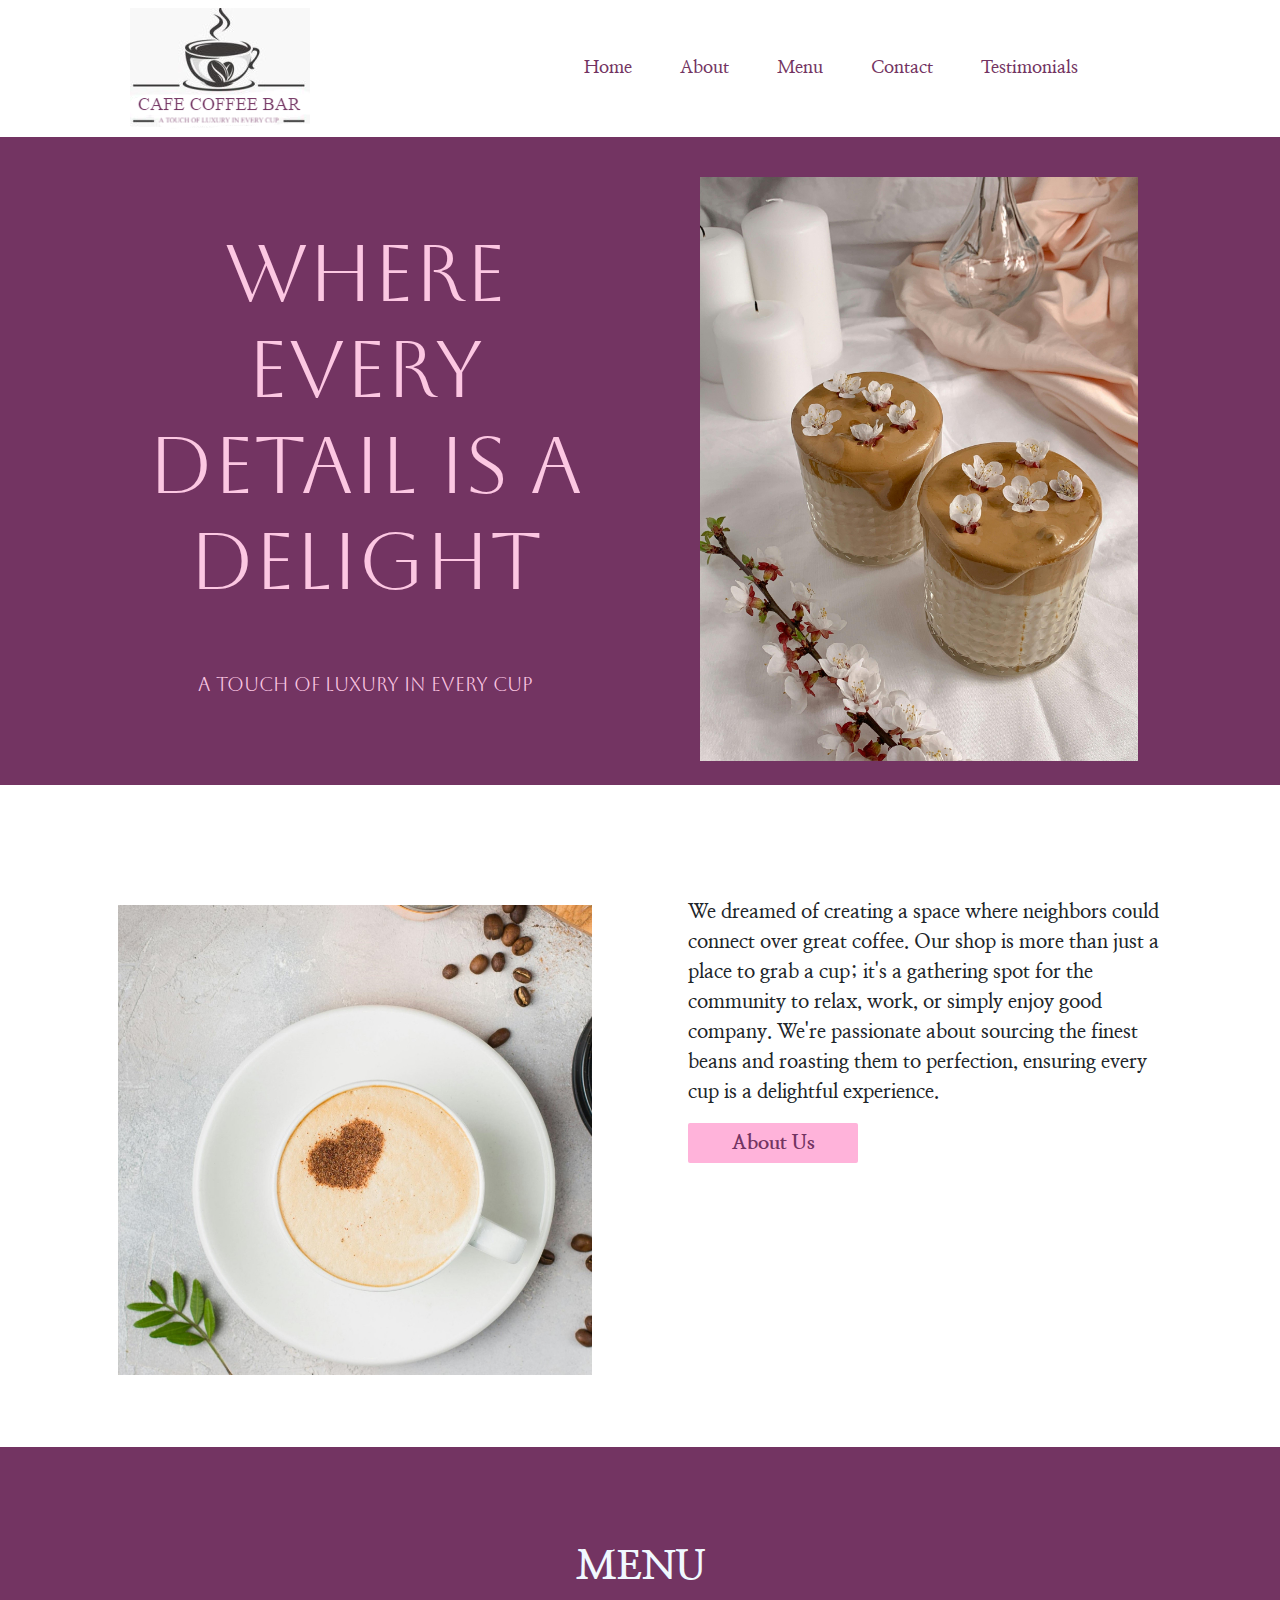
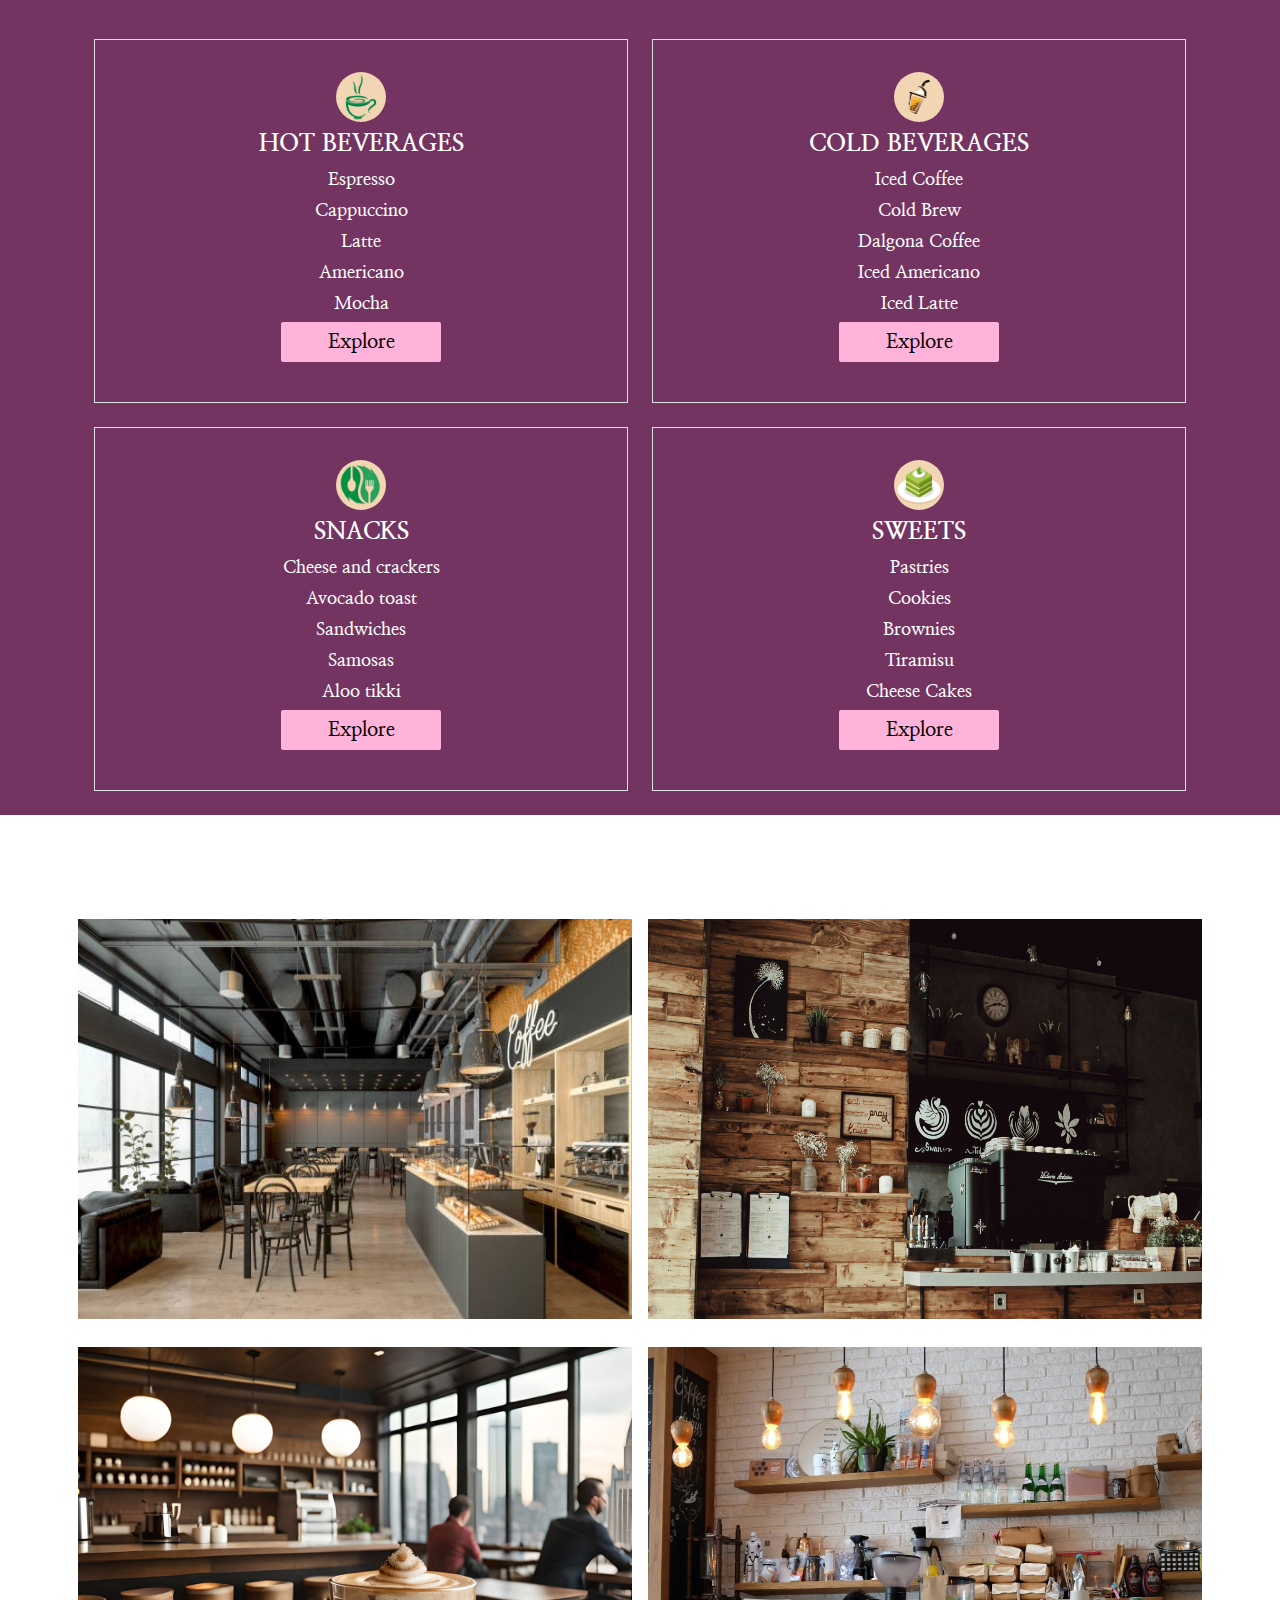
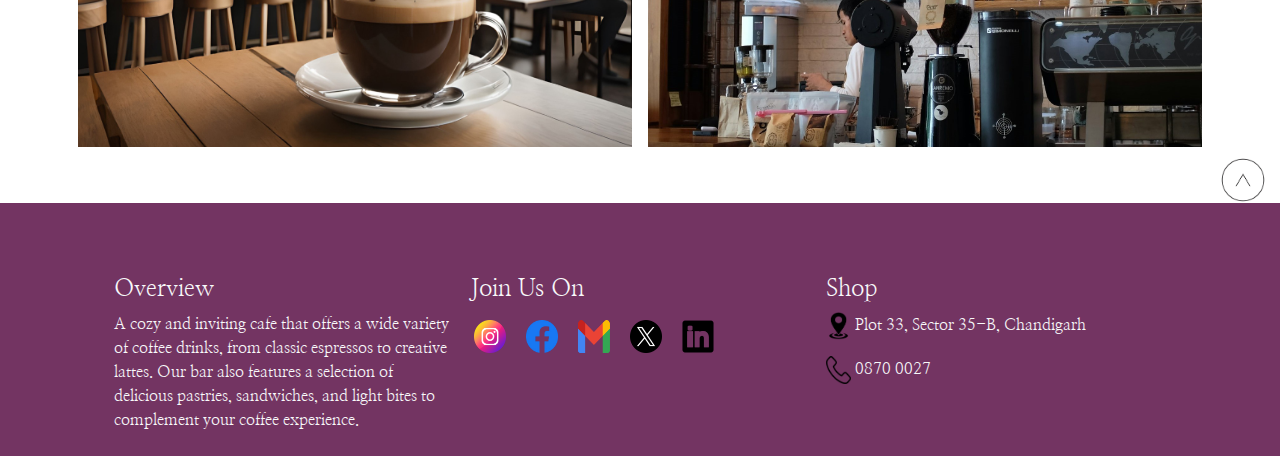
<file: index.html>
<!DOCTYPE html>
<html lang="en">

<head>
    <meta charset="utf-8">
    <meta name="viewport" content="width=device-width, initial-scale=1">
    <link href="https://cdn.jsdelivr.net/npm/bootstrap@5.3.3/dist/css/bootstrap.min.css" rel="stylesheet"
        integrity="sha384-QWTKZyjpPEjISv5WaRU9OFeRpok6YctnYmDr5pNlyT2bRjXh0JMhjY6hW+ALEwIH" crossorigin="anonymous">
    <script src="https://cdn.jsdelivr.net/npm/bootstrap@5.3.3/dist/js/bootstrap.bundle.min.js"
        integrity="sha384-YvpcrYf0tY3lHB60NNkmXc5s9fDVZLESaAA55NDzOxhy9GkcIdslK1eN7N6jIeHz"
        crossorigin="anonymous"></script>
    <script src="script.js"></script>

    <title> Cafe Coffee Bar </title>
    <link rel="stylesheet" href="style.css">
    <!--fonts-->
    <!--MAIN H1 font-->

    <link rel="preconnect" href="https://fonts.googleapis.com">
    <link rel="preconnect" href="https://fonts.gstatic.com" crossorigin>
    <link href="https://fonts.googleapis.com/css2?family=Nanum+Myeongjo:wght@400;700;800&display=swap" rel="stylesheet">

    <link rel="preconnect" href="https://fonts.googleapis.com">
    <link rel="preconnect" href="https://fonts.gstatic.com" crossorigin>
    <link href="https://fonts.googleapis.com/css2?family=Aboreto&display=swap" rel="stylesheet">

</head>

<body>
    <!--NAVIGATION BAR-->


    <div class="container px-5">
        <nav class="navbar navbar-expand-lg navbar-light bg-white text-center">
            <div class="container">
                <img src="images/logo.png" id="img-logo">

                <!-- Toggler button for small screens -->
                <button class="navbar-toggler" type="button" data-bs-toggle="collapse" data-bs-target="#navbarlist"
                    aria-controls="navbarlist" aria-expanded="false" aria-label="Toggle navigation">
                    <span class="navbar-toggler-icon"></span>
                </button>

                <!-- Collapsible content -->
                <div class="collapse navbar-collapse px-5" id="navbarlist">
                    <ul class="navbar-nav ms-auto mb-2 mb-lg-0">
                        <li class="nav-item">
                            <a class="nav-link active text-success" aria-current="page" href="index.html">
                                <button class="list-btn px-3 py-2"> Home</button>
                            </a>
                        </li>
                        <li class="nav-item">
                            <a class="nav-link text-success" href="about.html">
                                <button class="list-btn px-3 py-2"> About </button>
                            </a>
                        </li>
                        <li class="nav-item">
                            <a class="nav-link text-success" href="menu.html">
                                <button class="list-btn px-3 py-2"> Menu</button>
                            </a>
                        </li>
                        <li class="nav-item">
                            <a class="nav-link text-success" href="contact.html">
                                <button class="list-btn px-3 py-2"> Contact</button>
                            </a>
                        </li>
                        <li class="nav-item">
                            <a class="nav-link text-success" href="testimonials.html">
                                <button class="list-btn px-3 py-2"> Testimonials </button>
                            </a>
                        </li>
                    </ul>
                </div>
            </div>
        </nav>
    </div>


    <!--MAIN PAGE1-->
    <div class="container-fluid px-0" style="background-color:rgb(115, 52, 98)">
        <div class="container mt-0 mb-5 py-3">
            <div class="container my-2 pt-3" id="main-intro-written">
                <div class="row text-center">
                    <div class="col-sm-6 px-3 ps-2  ">
                        <div class="container-fluid px-2 m-2">
                            <h2 id="main-h1" class="my-5 mx-4" style="font-size: 80px;">Where every detail is a delight</h2>
                            <h6 id="main-h6" class="py-3">A touch of luxury in every cup</h6>
                        </div>
                    </div>
                    <div class="col-sm-6 ">
                        <div class="container px-5">
                            <img id="img-main" class="img-fluid" src="images/main-home.jpg">
                        </div>
                    </div>
                </div>

            </div>
        </div>
    </div>


    <!--PAGE2-->
    <div class="container-fluid my-5">
        <div class="container pt-5">
            <div class="row">
                <div class="col-sm-6 px-5 py-4">
                    <img class="img-fluid" id="" src="images/hrt.jpg">
                </div>
                <div class="col-sm-6 px-5 py-3">
                    <p id="pg2-para"> We dreamed of creating a space where neighbors could connect
                        over great coffee.
                        Our
                        shop is more than just a place to grab a cup; it's a gathering spot for the
                        community to
                        relax, work, or simply enjoy good company. We're passionate about sourcing
                        the finest beans
                        and roasting them to perfection, ensuring every cup is a delightful
                        experience.</p>
                    <a href="about.html">
                        <button id="about-btn"> About Us </button>
                    </a>
                </div>
            </div>
        </div>
    </div>


    <!--PAGE3-->
    <div class="container-fluid pt-5 mt-5" style="background-color: rgb(115, 52, 98);">
        <div class="container">
            <div class="container text-center pt-5">
                <h1 style="color: aliceblue; font-weight: 900;"> MENU </h1>
                <div class="row text-center mt-5">
                    <div class="col-sm-6" id="">
                        <div class="border px-3 py-4" id="box-cols">
                            <img class="img-mini m-2" src="images/hot-logo.png">
                            <h4 class="pg3-h4" style="color: white;">HOT BEVERAGES</h4>
                            <ul class="menu-list p-0">
                                <li class="list my-1">
                                    Espresso
                                </li>
                                <li class="list my-1">
                                    Cappuccino
                                </li>
                                <li class="list my-1">
                                    Latte
                                </li>
                                <li class="list my-1">
                                    Americano
                                </li>
                                <li class="list my-1">
                                    Mocha
                                </li>
                                <li class="list my-1"><a class="list-link" href="menu.html">
                                        <button id="explore-btn">Explore</button>
                                    </a></li>
                            </ul>
                        </div>
                    </div>
                    <div class="col-sm-6">
                        <div class="border px-3 py-4" id="box-cols">
                            <img class="img-mini m-2" src="images/cold-logo.png">
                            <h4 class="pg3-h4" style="color: white;">COLD BEVERAGES</h4>
                            <ul class="menu-list p-0">
                                <li class="list my-1">
                                    Iced Coffee
                                </li>
                                <li class="list my-1">
                                    Cold Brew
                                </li>
                                <li class="list my-1">
                                    Dalgona Coffee
                                </li>
                                <li class="list my-1">
                                    Iced Americano
                                </li>
                                <li class="list my-1">
                                    Iced Latte
                                </li>
                                <li class="list my-1"><a class="list-link" href="menu.html">
                                        <button id="explore-btn">Explore</button>
                                    </a></li>
                            </ul>
                        </div>
                    </div>
                </div>
                <div class="row text-center mt-4 pb-4">
                    <div class="col-sm-6">
                        <div class="border px-3 py-4" id="box-cols">
                            <img class="img-mini m-2" src="images/snacks-logo.png">
                            <h4 class="pg3-h4" style="color: white;">SNACKS</h4>
                            <ul class="menu-list p-0">
                                <li class="list my-1">
                                    Cheese and crackers
                                </li>
                                <li class="list my-1">
                                    Avocado toast
                                </li>
                                <li class="list my-1">
                                    Sandwiches
                                </li>
                                <li class="list my-1">
                                    Samosas
                                </li>
                                <li class="list my-1">
                                    Aloo tikki
                                </li>
                                <li class="list my-1"><a class="list-link" href=" ">
                                        <button id="explore-btn">Explore</button>
                                    </a></li>
                            </ul>
                        </div>
                    </div>
                    <div class="col-sm-6">
                        <div class="border px-3 py-4" id="box-cols">
                            <img class="img-mini m-2" src="images/sweet-logo.jpg">
                            <h4 class="pg3-h4" style="color: white;">SWEETS</h4>
                            <ul class="menu-list p-0">
                                <li class="list my-1">
                                    Pastries
                                </li>
                                <li class="list my-1">
                                    Cookies
                                </li>
                                <li class="list my-1">
                                    Brownies
                                </li>
                                <li class="list my-1">
                                    Tiramisu
                                </li>
                                <li class="list my-1">
                                    Cheese Cakes
                                </li>
                                <li class="list my-1"><a class="list-link" href="menu.html ">
                                        <button id="explore-btn">Explore</button>
                                    </a></li>
                            </ul>
                        </div>
                    </div>
                </div>

            </div>
        </div>
    </div>

    <!--PAGE4-->

    <div class="container-fluid mt-5 mb-2">
        <div class="container pt-5">
            <div class="row">
                <div class="col-sm-6 p-2">
                    <img class="img-fluid" id="img-page4-grid" src="images/shop/img1.jpg">
                </div>
                <div class="col-sm-6 p-2">
                    <img class="img-fluid" id="img-page4-grid" src="images/shop/img2.jpg">
                </div>
            </div>
        </div>
    </div>
    <div class="container-fluid mb-5">
        <div class="container pt-1">
            <div class="row">
                <div class="col-sm-6 p-2">
                    <img class="img-fluid" id="img-page4-grid" src="images/shop/img3.jpg">
                </div>
                <div class="col-sm-6 p-2">
                    <img class="img-fluid" id="img-page4-grid" src="images/shop/img4.jpg">
                </div>
            </div>
        </div>
        <img onclick="backtoTop()" class="backToTop" src="images/backtop.png">

    </div>


    <!--END-PAGE-->

    <div class="container-fluid" style="background-color: rgb(115, 52, 98) ;">
        <div class="container pt-5 pb-0 px-5">
            <div class="row text-light">
                <div class="col-sm-4 pt-4 pb-2 px-2 ">
                    <h4 class="heading-end"> Overview</h4>
                    <p class="page-end-para">A cozy and inviting cafe that offers a wide variety of coffee
                        drinks, from
                        classic espressos to creative lattes. Our bar also features a selection of delicious
                        pastries,
                        sandwiches, and light bites to complement your coffee experience.</p>
                </div>
                <div class="col-sm-4 pt-4 pb-2 px-2 ">
                    <h4 class="heading-end">Join Us On</h4>
                    <div class="row my-3 ">
                        <div class="col-sm-2 p-0 mx-1 ms-3" id="social-logos">
                            <a href="https://www.instagram.com/accounts/login/?hl=en"> <img id="social-logos" src="images/page-end-logos/instagram.png">
                            </a>
                        </div>
                        <div class="col-sm-2 p-0 mx-1 ms-3" id="social-logos">
                            <a href="https://www.facebook.com/"> <img id="social-logos" src="images/page-end-logos/facebook.png">
                            </a>
                        </div>
                        <div class="col-sm-2 p-0 mx-1 ms-3" id="social-logos">
                            <a href="https://mail.google.com/mail/"> <img id="social-logos" src="images/page-end-logos/gmail.png">
                            </a>
                        </div>
                        <div class="col-sm-2 p-0 mx-1 ms-3" id="social-logos">
                            <a href="https://twitter.com/i/flow/login"> <img id="social-logos" src="images/page-end-logos/twitter.png">
                            </a>
                        </div>
                        <div class="col-sm-2 p-0 mx-1 ms-3" id="social-logos">
                            <a href="https://in.linkedin.com/"> <img id="social-logos" src="images/page-end-logos/ldin.png">
                            </a>
                        </div>
                    </div>
                </div>
                <div class="col-sm-4 pt-4 pb-2 px-2">
                    <h4 class="heading-end">Shop</h4>
                    <p class="page-end-para"> <img class="social-logos-mini" src="images/page-end-logos/location.png">
                        Plot 33,
                        Sector 35-B,
                        Chandigarh</p>
                    <p class="page-end-para"> <img class="social-logos-mini" src="images/page-end-logos/telephone.png">
                        0870 0027</p>
                </div>

            </div>
        </div>
    </div>

   
        
   
</body>

</html>
</file>
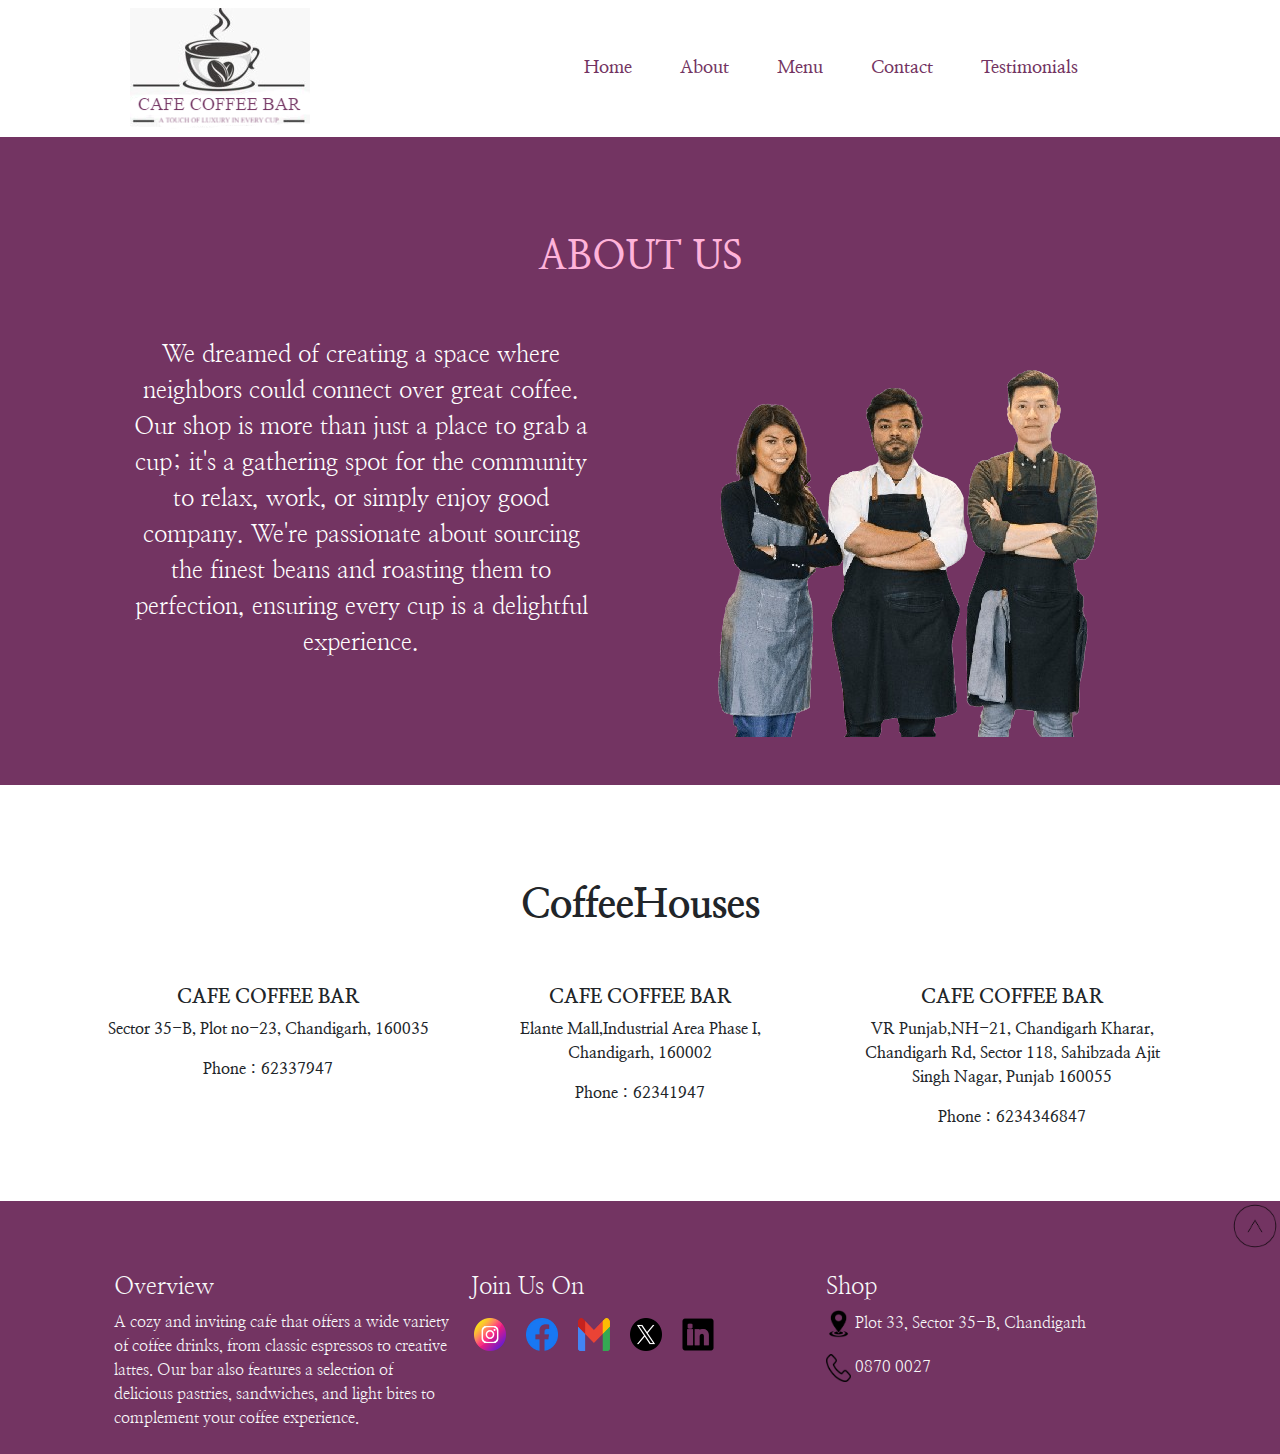
<file: about.html>
<!DOCTYPE html>
<html lang="en">

<head>
    <meta charset="utf-8">
    <meta name="viewport" content="width=device-width, initial-scale=1">
    <link href="https://cdn.jsdelivr.net/npm/bootstrap@5.3.3/dist/css/bootstrap.min.css" rel="stylesheet"
        integrity="sha384-QWTKZyjpPEjISv5WaRU9OFeRpok6YctnYmDr5pNlyT2bRjXh0JMhjY6hW+ALEwIH" crossorigin="anonymous">
    <script src="https://cdn.jsdelivr.net/npm/bootstrap@5.3.3/dist/js/bootstrap.bundle.min.js"
        integrity="sha384-YvpcrYf0tY3lHB60NNkmXc5s9fDVZLESaAA55NDzOxhy9GkcIdslK1eN7N6jIeHz"
        crossorigin="anonymous"></script>
    <script src="script.js"></script>

    <title> About </title>
    <link rel="stylesheet" href="style.css">

    <!--FONTS-->

    <link rel="preconnect" href="https://fonts.googleapis.com">
    <link rel="preconnect" href="https://fonts.gstatic.com" crossorigin>
    <link href="https://fonts.googleapis.com/css2?family=Nanum+Myeongjo:wght@400;700;800&display=swap" rel="stylesheet">

    <link rel="preconnect" href="https://fonts.googleapis.com">
    <link rel="preconnect" href="https://fonts.gstatic.com" crossorigin>
    <link href="https://fonts.googleapis.com/css2?family=Aboreto&display=swap" rel="stylesheet">
</head>

<body>

    <!--NAVIGATION BAR-->

    <div class="container px-5">
        <nav class="navbar navbar-expand-lg navbar-light bg-white text-center">
            <div class="container">
                <img src="images/logo.png" id="img-logo">

                <!-- Toggler button for small screens -->
                <button class="navbar-toggler" type="button" data-bs-toggle="collapse" data-bs-target="#navbarlist"
                    aria-controls="navbarlist" aria-expanded="false" aria-label="Toggle navigation">
                    <span class="navbar-toggler-icon"></span>
                </button>

                <!-- Collapsible content -->
                <div class="collapse navbar-collapse px-5" id="navbarlist">
                    <ul class="navbar-nav ms-auto mb-2 mb-lg-0">
                        <li class="nav-item">
                            <a class="nav-link active text-success" aria-current="page" href="index.html">
                                <button class="list-btn px-3 py-2"> Home</button>
                            </a>
                        </li>
                        <li class="nav-item">
                            <a class="nav-link text-success" href="about.html">
                                <button class="list-btn px-3 py-2"> About </button>
                            </a>
                        </li>
                        <li class="nav-item">
                            <a class="nav-link text-success" href="menu.html">
                                <button class="list-btn px-3 py-2"> Menu</button>
                            </a>
                        </li>
                        <li class="nav-item">
                            <a class="nav-link text-success" href="contact.html">
                                <button class="list-btn px-3 py-2"> Contact</button>
                            </a>
                        </li>
                        <li class="nav-item">
                            <a class="nav-link text-success" href="testimonials.html">
                                <button class="list-btn px-3 py-2"> Testimonials </button>
                            </a>
                        </li>
                    </ul>
                </div>
            </div>
        </nav>
    </div>

    <!--PAGE1-->
    <div class="container-fluid p-0" style="background-color:  rgb(115, 52, 98);">
        <div class="container py-5">
            <div class="container pt-5">
                <h1 id="h1-about-us" class="text-center mb-5">ABOUT US</h1>
                <div class="row text-center">
                    <div class="col-sm-6 px-4 py-2">
                        <div class="container px-4">
                            <p id="about-pg-para" class="text-center pb-2"> We dreamed of creating a space where
                                neighbors could connect
                                over great coffee.
                                Our
                                shop is more than just a place to grab a cup; it's a gathering spot for the
                                community to
                                relax, work, or simply enjoy good company. We're passionate about sourcing
                                the finest beans
                                and roasting them to perfection, ensuring every cup is a delightful
                                experience.</p>
                        </div>
                    </div>
                    <div class="col-sm-6 ">
                        <div class="container px-4">
                            <img id="img-main-aboutpg" src="images/about-pg/Staff.png">
                        </div>
                    </div>
                </div>
            </div>
        </div>
    </div>


    <!--PAGE 2-->
    <div class="container-fluid p-0">
        <div class="container py-5">
            <div class="container pt-5">
                <h1 id="h1-pg2-about" class="text-center mb-5" style="font-weight: 1000;">CoffeeHouses</h1>
                <div class="row text-center">

                    <div class="col-sm-4 px-4 py-2">
                        <h5 class="shopname-about"> CAFE COFFEE BAR</h5>
                        <p class="address-about">Sector 35-B, Plot no-23, Chandigarh, 160035
                        </p>
                        <p class="address-about">Phone : 62337947 </p>
                    </div>
                    <div class="col-sm-4 px-4 py-2">
                        <h5 class="shopname-about"> CAFE COFFEE BAR</h5>
                        <p class="address-about"> Elante Mall,Industrial Area Phase I, Chandigarh, 160002
                        </p>
                        <p class="address-about">Phone : 62341947 </p>
                    </div>
                    <div class="col-sm-4 px-4 py-2">
                        <h5 class="shopname-about"> CAFE COFFEE BAR</h5>
                        <p class="address-about"> VR Punjab,NH-21, Chandigarh Kharar, Chandigarh Rd, Sector 118,
                            Sahibzada Ajit Singh Nagar, Punjab 160055 </p>
                        <p class="address-about">Phone : 6234346847 </p>
                    </div>
                </div>
            </div>
        </div>
        <img onclick="backtoTop()" class="backToTop" src="images/backtop.png">

    </div>


    <!--END-PAGE-->

    <div class="container-fluid" style="background-color: rgb(115, 52, 98) ;">
        <div class="container pt-5 pb-0 px-5">
            <div class="row text-light">
                <div class="col-sm-4 pt-4 pb-2 px-2 ">
                    <h4 class="heading-end"> Overview</h4>
                    <p class="page-end-para">A cozy and inviting cafe that offers a wide variety of coffee
                        drinks, from
                        classic espressos to creative lattes. Our bar also features a selection of delicious
                        pastries,
                        sandwiches, and light bites to complement your coffee experience.</p>
                </div>
                <div class="col-sm-4 pt-4 pb-2 px-2 ">
                    <h4 class="heading-end">Join Us On</h4>
                    <div class="row my-3 ">
                        <div class="col-sm-2 p-0 mx-1 ms-3" id="social-logos">
                            <a href="https://www.instagram.com/accounts/login/?hl=en"> <img id="social-logos" src="images/page-end-logos/instagram.png">
                            </a>
                        </div>
                        <div class="col-sm-2 p-0 mx-1 ms-3" id="social-logos">
                            <a href="https://www.facebook.com/"> <img id="social-logos" src="images/page-end-logos/facebook.png">
                            </a>
                        </div>
                        <div class="col-sm-2 p-0 mx-1 ms-3" id="social-logos">
                            <a href="https://mail.google.com/mail/"> <img id="social-logos" src="images/page-end-logos/gmail.png">
                            </a>
                        </div>
                        <div class="col-sm-2 p-0 mx-1 ms-3" id="social-logos">
                            <a href="https://twitter.com/i/flow/login"> <img id="social-logos" src="images/page-end-logos/twitter.png">
                            </a>
                        </div>
                        <div class="col-sm-2 p-0 mx-1 ms-3" id="social-logos">
                            <a href="https://in.linkedin.com/"> <img id="social-logos" src="images/page-end-logos/ldin.png">
                            </a>
                        </div>
                    </div>
                </div>
                <div class="col-sm-4 pt-4 pb-2 px-2">
                    <h4 class="heading-end">Shop</h4>
                    <p class="page-end-para"> <img class="social-logos-mini" src="images/page-end-logos/location.png">
                        Plot 33,
                        Sector 35-B,
                        Chandigarh</p>
                    <p class="page-end-para"> <img class="social-logos-mini" src="images/page-end-logos/telephone.png">
                        0870 0027</p>
                </div>

            </div>
        </div>
    </div>
</body>


</html>
</file>
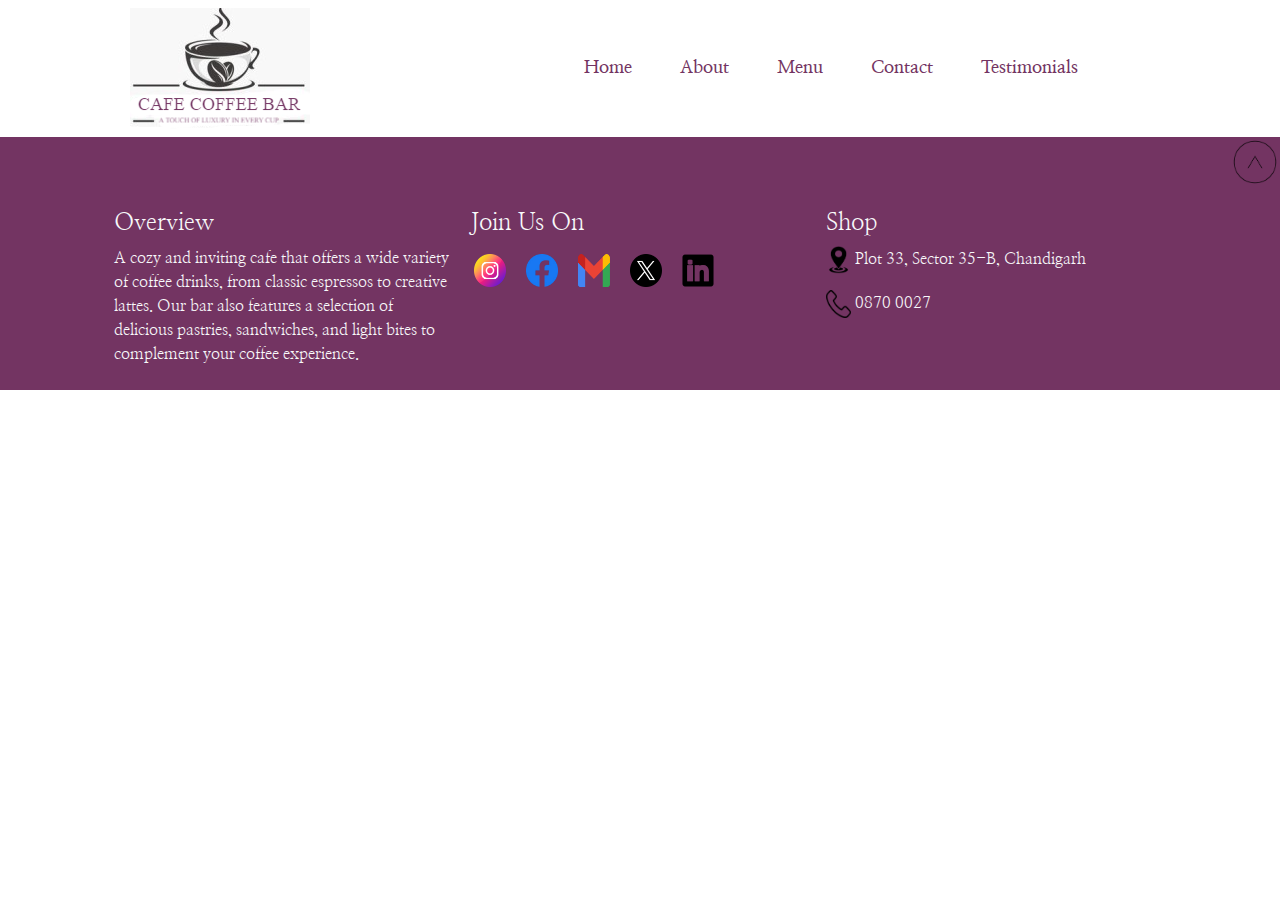
<file: coldmenu.html>
<!DOCTYPE html>
<html lang="en">

<head>
    <meta charset="utf-8">
    <meta name="viewport" content="width=device-width, initial-scale=1">
    <link href="https://cdn.jsdelivr.net/npm/bootstrap@5.3.3/dist/css/bootstrap.min.css" rel="stylesheet"
        integrity="sha384-QWTKZyjpPEjISv5WaRU9OFeRpok6YctnYmDr5pNlyT2bRjXh0JMhjY6hW+ALEwIH" crossorigin="anonymous">
    <script src="https://cdn.jsdelivr.net/npm/bootstrap@5.3.3/dist/js/bootstrap.bundle.min.js"
        integrity="sha384-YvpcrYf0tY3lHB60NNkmXc5s9fDVZLESaAA55NDzOxhy9GkcIdslK1eN7N6jIeHz"
        crossorigin="anonymous"></script>
    <script src="script.js"></script>

    <title> Menu </title>
    <link rel="stylesheet" href="style.css">

    <!--FONTS-->
    <link rel="preconnect" href="https://fonts.googleapis.com">
    <link rel="preconnect" href="https://fonts.gstatic.com" crossorigin>
    <link href="https://fonts.googleapis.com/css2?family=Grey+Qo&display=swap" rel="stylesheet">

    <link rel="preconnect" href="https://fonts.googleapis.com">
    <link rel="preconnect" href="https://fonts.gstatic.com" crossorigin>
    <link href="https://fonts.googleapis.com/css2?family=Nanum+Myeongjo:wght@400;700;800&display=swap" rel="stylesheet">

</head>

<body>

    <!--NAVIGATION BAR-->

    <div class="container px-5">
        <nav class="navbar navbar-expand-lg navbar-light bg-white text-center">
            <div class="container">
                <img src="images/logo.png" id="img-logo">

                <!-- Toggler button for small screens -->
                <button class="navbar-toggler" type="button" data-bs-toggle="collapse" data-bs-target="#navbarlist"
                    aria-controls="navbarlist" aria-expanded="false" aria-label="Toggle navigation">
                    <span class="navbar-toggler-icon"></span>
                </button>

                <!-- Collapsible content -->
                <div class="collapse navbar-collapse px-5" id="navbarlist">
                    <ul class="navbar-nav ms-auto mb-2 mb-lg-0">
                        <li class="nav-item">
                            <a class="nav-link active text-success" aria-current="page" href="index.html">
                                <button class="list-btn px-3 py-2"> Home</button>
                            </a>
                        </li>
                        <li class="nav-item">
                            <a class="nav-link text-success" href="about.html">
                                <button class="list-btn px-3 py-2"> About </button>
                            </a>
                        </li>
                        <li class="nav-item">
                            <a class="nav-link text-success" href="menu.html">
                                <button class="list-btn px-3 py-2"> Menu</button>
                            </a>
                        </li>
                        <li class="nav-item">
                            <a class="nav-link text-success" href="contact.html">
                                <button class="list-btn px-3 py-2"> Contact</button>
                            </a>
                        </li>
                        <li class="nav-item">
                            <a class="nav-link text-success" href="testimonials.html">
                                <button class="list-btn px-3 py-2"> Testimonials </button>
                            </a>
                        </li>
                    </ul>
                </div>
            </div>
        </nav>
    </div>
    <img onclick="backtoTop()" class="backToTop" src="images/backtop.png">

            
    <!--END-PAGE-->

    <div class="container-fluid" style="background-color: rgb(115, 52, 98) ;">
        <div class="container pt-5 pb-0 px-5">
            <div class="row text-light">
                <div class="col-sm-4 pt-4 pb-2 px-2 ">
                    <h4 class="heading-end"> Overview</h4>
                    <p class="page-end-para">A cozy and inviting cafe that offers a wide variety of coffee
                        drinks, from
                        classic espressos to creative lattes. Our bar also features a selection of delicious
                        pastries,
                        sandwiches, and light bites to complement your coffee experience.</p>
                </div>
                <div class="col-sm-4 pt-4 pb-2 px-2 ">
                    <h4 class="heading-end">Join Us On</h4>
                    <div class="row my-3 ">
                        <div class="col-sm-2 p-0 mx-1 ms-3" id="social-logos">
                            <a href="https://www.instagram.com/accounts/login/?hl=en"> <img id="social-logos"
                                    src="images/page-end-logos/instagram.png">
                            </a>
                        </div>
                        <div class="col-sm-2 p-0 mx-1 ms-3" id="social-logos">
                            <a href="https://www.facebook.com/"> <img id="social-logos"
                                    src="images/page-end-logos/facebook.png">
                            </a>
                        </div>
                        <div class="col-sm-2 p-0 mx-1 ms-3" id="social-logos">
                            <a href="https://mail.google.com/mail/"> <img id="social-logos"
                                    src="images/page-end-logos/gmail.png">
                            </a>
                        </div>
                        <div class="col-sm-2 p-0 mx-1 ms-3" id="social-logos">
                            <a href="https://twitter.com/i/flow/login"> <img id="social-logos"
                                    src="images/page-end-logos/twitter.png">
                            </a>
                        </div>
                        <div class="col-sm-2 p-0 mx-1 ms-3" id="social-logos">
                            <a href="https://in.linkedin.com/"> <img id="social-logos"
                                    src="images/page-end-logos/ldin.png">
                            </a>
                        </div>
                    </div>
                </div>
                <div class="col-sm-4 pt-4 pb-2 px-2">
                    <h4 class="heading-end">Shop</h4>
                    <p class="page-end-para"> <img class="social-logos-mini" src="images/page-end-logos/location.png">
                        Plot 33,
                        Sector 35-B,
                        Chandigarh</p>
                    <p class="page-end-para"> <img class="social-logos-mini" src="images/page-end-logos/telephone.png">
                        0870 0027</p>
                </div>
            </div>
        </div>
    </div>
</file>
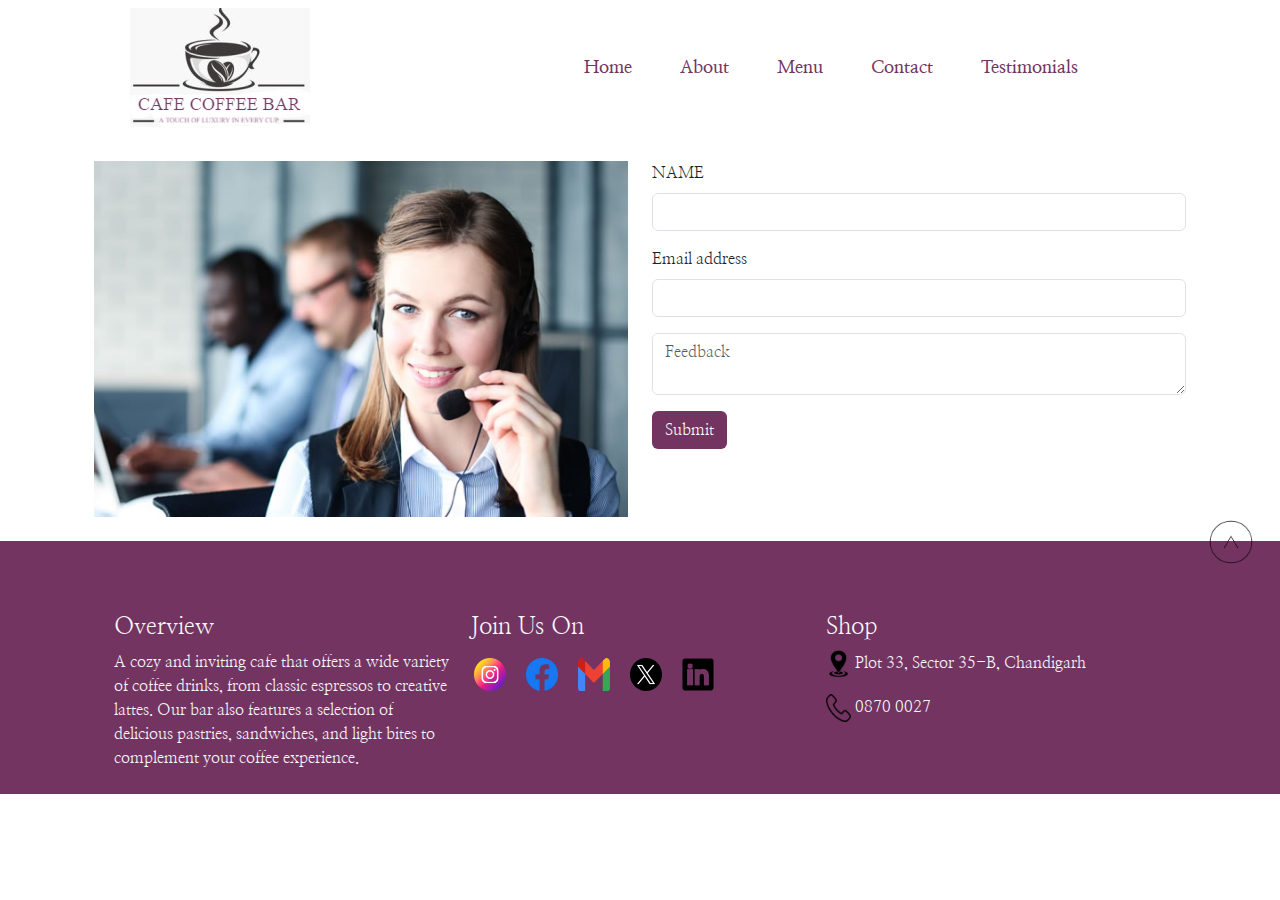
<file: contact.html>
<!DOCTYPE html>
<html lang="en">

<head>
    <meta charset="utf-8">
    <meta name="viewport" content="width=device-width, initial-scale=1">
    <link href="https://cdn.jsdelivr.net/npm/bootstrap@5.3.3/dist/css/bootstrap.min.css" rel="stylesheet"
        integrity="sha384-QWTKZyjpPEjISv5WaRU9OFeRpok6YctnYmDr5pNlyT2bRjXh0JMhjY6hW+ALEwIH" crossorigin="anonymous">
    <script src="https://cdn.jsdelivr.net/npm/bootstrap@5.3.3/dist/js/bootstrap.bundle.min.js"
        integrity="sha384-YvpcrYf0tY3lHB60NNkmXc5s9fDVZLESaAA55NDzOxhy9GkcIdslK1eN7N6jIeHz"
        crossorigin="anonymous"></script>
    <script src="script.js"></script>

    <title> Contact </title>
    <link rel="stylesheet" href="style.css">

    <!--FONTS-->
    <link rel="preconnect" href="https://fonts.googleapis.com">
    <link rel="preconnect" href="https://fonts.gstatic.com" crossorigin>
    <link href="https://fonts.googleapis.com/css2?family=Grey+Qo&display=swap" rel="stylesheet">

    <link rel="preconnect" href="https://fonts.googleapis.com">
    <link rel="preconnect" href="https://fonts.gstatic.com" crossorigin>
    <link href="https://fonts.googleapis.com/css2?family=Nanum+Myeongjo:wght@400;700;800&display=swap" rel="stylesheet">

</head>

<body>

    <!--NAVIGATION BAR-->

    <div class="container px-5">
        <nav class="navbar navbar-expand-lg navbar-light bg-white text-center">
            <div class="container">
                <img src="images/logo.png" id="img-logo">

                <!-- Toggler button for small screens -->
                <button class="navbar-toggler" type="button" data-bs-toggle="collapse" data-bs-target="#navbarlist"
                    aria-controls="navbarlist" aria-expanded="false" aria-label="Toggle navigation">
                    <span class="navbar-toggler-icon"></span>
                </button>

                <!-- Collapsible content -->
                <div class="collapse navbar-collapse px-5" id="navbarlist">
                    <ul class="navbar-nav ms-auto mb-2 mb-lg-0">
                        <li class="nav-item">
                            <a class="nav-link active text-success" aria-current="page" href="index.html">
                                <button class="list-btn px-3 py-2"> Home</button>
                            </a>
                        </li>
                        <li class="nav-item">
                            <a class="nav-link text-success" href="about.html">
                                <button class="list-btn px-3 py-2"> About </button>
                            </a>
                        </li>
                        <li class="nav-item">
                            <a class="nav-link text-success" href="menu.html">
                                <button class="list-btn px-3 py-2"> Menu</button>
                            </a>
                        </li>
                        <li class="nav-item">
                            <a class="nav-link text-success" href="contact.html">
                                <button class="list-btn px-3 py-2"> Contact</button>
                            </a>
                        </li>
                        <li class="nav-item">
                            <a class="nav-link text-success" href="testimonials.html">
                                <button class="list-btn px-3 py-2"> Testimonials </button>
                            </a>
                        </li>
                    </ul>
                </div>
            </div>
        </nav>
    </div>

    <!--MAIN-PAGE1-->
    <div class="container-fluid my-4 px-4">
        <div class="container px-4">
            <div class="row">
                <div class="col-sm-6">
                    <img class="img-fluid" src="images/Contactus-01.jpg">
                </div>

                <div class="col-sm-6">
                    <form>
                        <div class="mb-3">
                            <label for="inputname" class="form-label">NAME</label>
                            <input type="name" class="form-control" id="inputname">
                        </div>
                        <div class="mb-3">
                            <label for="exampleInputEmail1" class="form-label">Email address</label>
                            <input type="email" class="form-control" id="exampleInputEmail1"
                                aria-describedby="emailHelp">
                        </div>
                        <textarea class="form-control mb-3" id="text-requirement"
                        placeholder="Feedback"></textarea>

                        <button type="submit" class="btn" id="submit-btn-contactpg">Submit</button>
                    </form>
                </div>
            </div>
        </div>
        <img onclick="backtoTop()" class="backToTop" src="images/backtop.png">

    </div>

    <!--END-PAGE-->

    <div class=" container-fluid" style="background-color: rgb(115, 52, 98) ;">
        <div class="container pt-5 pb-0 px-5">
            <div class="row text-light">
                <div class="col-sm-4 pt-4 pb-2 px-2 ">
                    <h4 class="heading-end"> Overview</h4>
                    <p class="page-end-para">A cozy and inviting cafe that offers a wide variety of coffee
                        drinks, from
                        classic espressos to creative lattes. Our bar also features a selection of delicious
                        pastries,
                        sandwiches, and light bites to complement your coffee experience.</p>
                </div>
                <div class="col-sm-4 pt-4 pb-2 px-2 ">
                    <h4 class="heading-end">Join Us On</h4>
                    <div class="row my-3 ">
                        <div class="col-sm-2 p-0 mx-1 ms-3" id="social-logos">
                            <a href="#"> <img id="social-logos" src="images/page-end-logos/instagram.png">
                            </a>
                        </div>
                        <div class="col-sm-2 p-0 mx-1 ms-3" id="social-logos">
                            <a href="#"> <img id="social-logos" src="images/page-end-logos/facebook.png">
                            </a>
                        </div>
                        <div class="col-sm-2 p-0 mx-1 ms-3" id="social-logos">
                            <a href="#"> <img id="social-logos" src="images/page-end-logos/gmail.png">
                            </a>
                        </div>
                        <div class="col-sm-2 p-0 mx-1 ms-3" id="social-logos">
                            <a href="#"> <img id="social-logos" src="images/page-end-logos/twitter.png">
                            </a>
                        </div>
                        <div class="col-sm-2 p-0 mx-1 ms-3" id="social-logos">
                            <a href="#"> <img id="social-logos" src="images/page-end-logos/ldin.png">
                            </a>
                        </div>
                    </div>
                </div>
                <div class="col-sm-4 pt-4 pb-2 px-2">
                    <h4 class="heading-end">Shop</h4>
                    <p class="page-end-para"> <img class="social-logos-mini" src="images/page-end-logos/location.png">
                        Plot 33,
                        Sector 35-B,
                        Chandigarh</p>
                    <p class="page-end-para"> <img class="social-logos-mini" src="images/page-end-logos/telephone.png">
                        0870 0027</p>
                </div>

            </div>
        </div>
    </div>
</body>

</html>
</file>
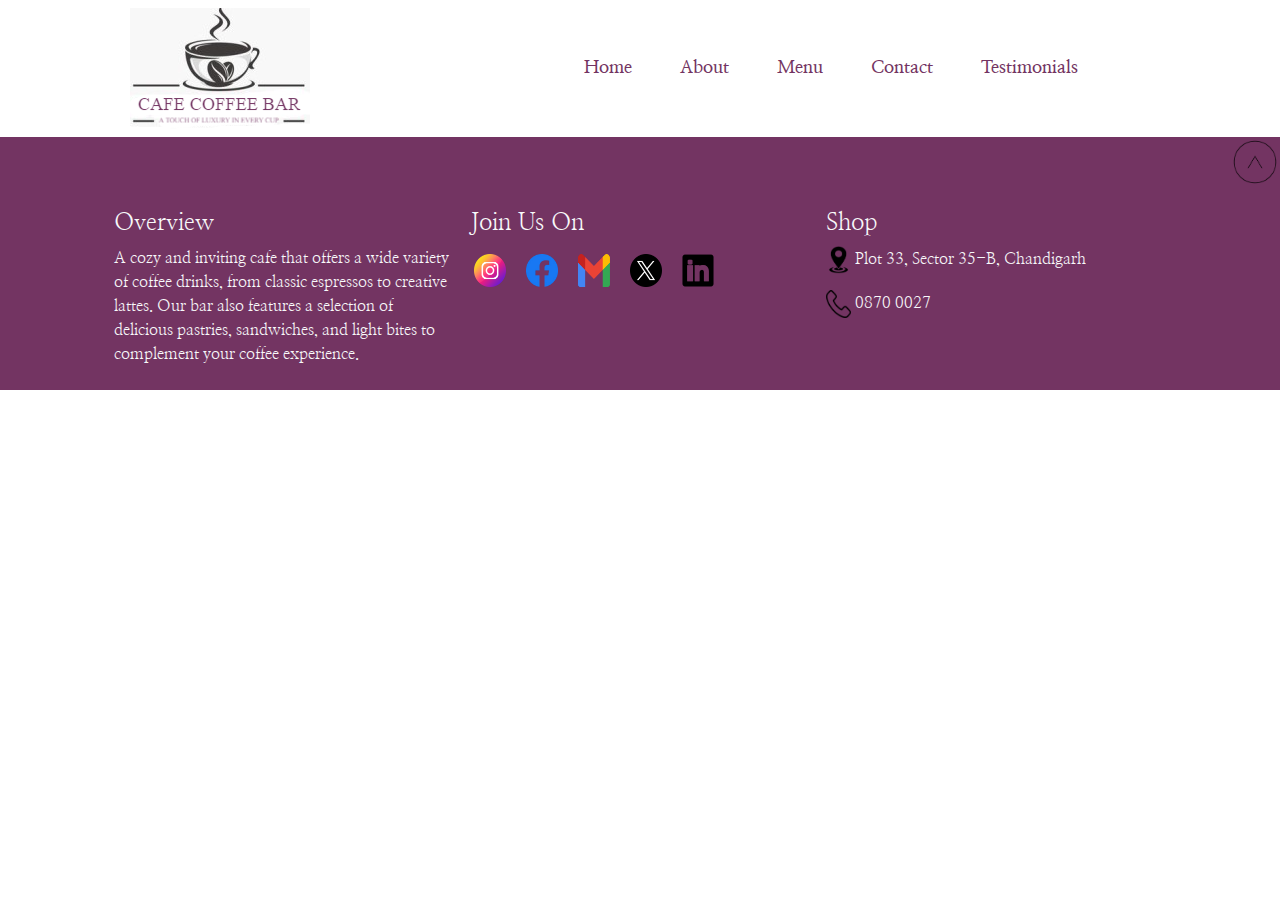
<file: hotmenu.html>
<!DOCTYPE html>
<html lang="en">

<head>
    <meta charset="utf-8">
    <meta name="viewport" content="width=device-width, initial-scale=1">
    <link href="https://cdn.jsdelivr.net/npm/bootstrap@5.3.3/dist/css/bootstrap.min.css" rel="stylesheet"
        integrity="sha384-QWTKZyjpPEjISv5WaRU9OFeRpok6YctnYmDr5pNlyT2bRjXh0JMhjY6hW+ALEwIH" crossorigin="anonymous">
    <script src="https://cdn.jsdelivr.net/npm/bootstrap@5.3.3/dist/js/bootstrap.bundle.min.js"
        integrity="sha384-YvpcrYf0tY3lHB60NNkmXc5s9fDVZLESaAA55NDzOxhy9GkcIdslK1eN7N6jIeHz"
        crossorigin="anonymous"></script>
    <script src="script.js"></script>

    <title> Menu </title>
    <link rel="stylesheet" href="style.css">

    <!--FONTS-->
    <link rel="preconnect" href="https://fonts.googleapis.com">
    <link rel="preconnect" href="https://fonts.gstatic.com" crossorigin>
    <link href="https://fonts.googleapis.com/css2?family=Grey+Qo&display=swap" rel="stylesheet">

    <link rel="preconnect" href="https://fonts.googleapis.com">
    <link rel="preconnect" href="https://fonts.gstatic.com" crossorigin>
    <link href="https://fonts.googleapis.com/css2?family=Nanum+Myeongjo:wght@400;700;800&display=swap" rel="stylesheet">

</head>

<body>

    <!--NAVIGATION BAR-->

    <div class="container px-5">
        <nav class="navbar navbar-expand-lg navbar-light bg-white text-center">
            <div class="container">
                <img src="images/logo.png" id="img-logo">

                <!-- Toggler button for small screens -->
                <button class="navbar-toggler" type="button" data-bs-toggle="collapse" data-bs-target="#navbarlist"
                    aria-controls="navbarlist" aria-expanded="false" aria-label="Toggle navigation">
                    <span class="navbar-toggler-icon"></span>
                </button>

                <!-- Collapsible content -->
                <div class="collapse navbar-collapse px-5" id="navbarlist">
                    <ul class="navbar-nav ms-auto mb-2 mb-lg-0">
                        <li class="nav-item">
                            <a class="nav-link active text-success" aria-current="page" href="index.html">
                                <button class="list-btn px-3 py-2"> Home</button>
                            </a>
                        </li>
                        <li class="nav-item">
                            <a class="nav-link text-success" href="about.html">
                                <button class="list-btn px-3 py-2"> About </button>
                            </a>
                        </li>
                        <li class="nav-item">
                            <a class="nav-link text-success" href="menu.html">
                                <button class="list-btn px-3 py-2"> Menu</button>
                            </a>
                        </li>
                        <li class="nav-item">
                            <a class="nav-link text-success" href="contact.html">
                                <button class="list-btn px-3 py-2"> Contact</button>
                            </a>
                        </li>
                        <li class="nav-item">
                            <a class="nav-link text-success" href="testimonials.html">
                                <button class="list-btn px-3 py-2"> Testimonials </button>
                            </a>
                        </li>
                    </ul>
                </div>
            </div>
        </nav>
    </div>

    <!--MAIN-PAGE-->
   

    <img onclick="backtoTop()" class="backToTop" src="images/backtop.png">

    <!--END-PAGE-->

    <div class="container-fluid" style="background-color: rgb(115, 52, 98) ;">
        <div class="container pt-5 pb-0 px-5">
            <div class="row text-light">
                <div class="col-sm-4 pt-4 pb-2 px-2 ">
                    <h4 class="heading-end"> Overview</h4>
                    <p class="page-end-para">A cozy and inviting cafe that offers a wide variety of coffee
                        drinks, from
                        classic espressos to creative lattes. Our bar also features a selection of delicious
                        pastries,
                        sandwiches, and light bites to complement your coffee experience.</p>
                </div>
                <div class="col-sm-4 pt-4 pb-2 px-2 ">
                    <h4 class="heading-end">Join Us On</h4>
                    <div class="row my-3 ">
                        <div class="col-sm-2 p-0 mx-1 ms-3" id="social-logos">
                            <a href="https://www.instagram.com/accounts/login/?hl=en"> <img id="social-logos"
                                    src="images/page-end-logos/instagram.png">
                            </a>
                        </div>
                        <div class="col-sm-2 p-0 mx-1 ms-3" id="social-logos">
                            <a href="https://www.facebook.com/"> <img id="social-logos"
                                    src="images/page-end-logos/facebook.png">
                            </a>
                        </div>
                        <div class="col-sm-2 p-0 mx-1 ms-3" id="social-logos">
                            <a href="https://mail.google.com/mail/"> <img id="social-logos"
                                    src="images/page-end-logos/gmail.png">
                            </a>
                        </div>
                        <div class="col-sm-2 p-0 mx-1 ms-3" id="social-logos">
                            <a href="https://twitter.com/i/flow/login"> <img id="social-logos"
                                    src="images/page-end-logos/twitter.png">
                            </a>
                        </div>
                        <div class="col-sm-2 p-0 mx-1 ms-3" id="social-logos">
                            <a href="https://in.linkedin.com/"> <img id="social-logos"
                                    src="images/page-end-logos/ldin.png">
                            </a>
                        </div>
                    </div>
                </div>
                <div class="col-sm-4 pt-4 pb-2 px-2">
                    <h4 class="heading-end">Shop</h4>
                    <p class="page-end-para"> <img class="social-logos-mini" src="images/page-end-logos/location.png">
                        Plot 33,
                        Sector 35-B,
                        Chandigarh</p>
                    <p class="page-end-para"> <img class="social-logos-mini" src="images/page-end-logos/telephone.png">
                        0870 0027</p>
                </div>
            </div>
        </div>
    </div>
</file>
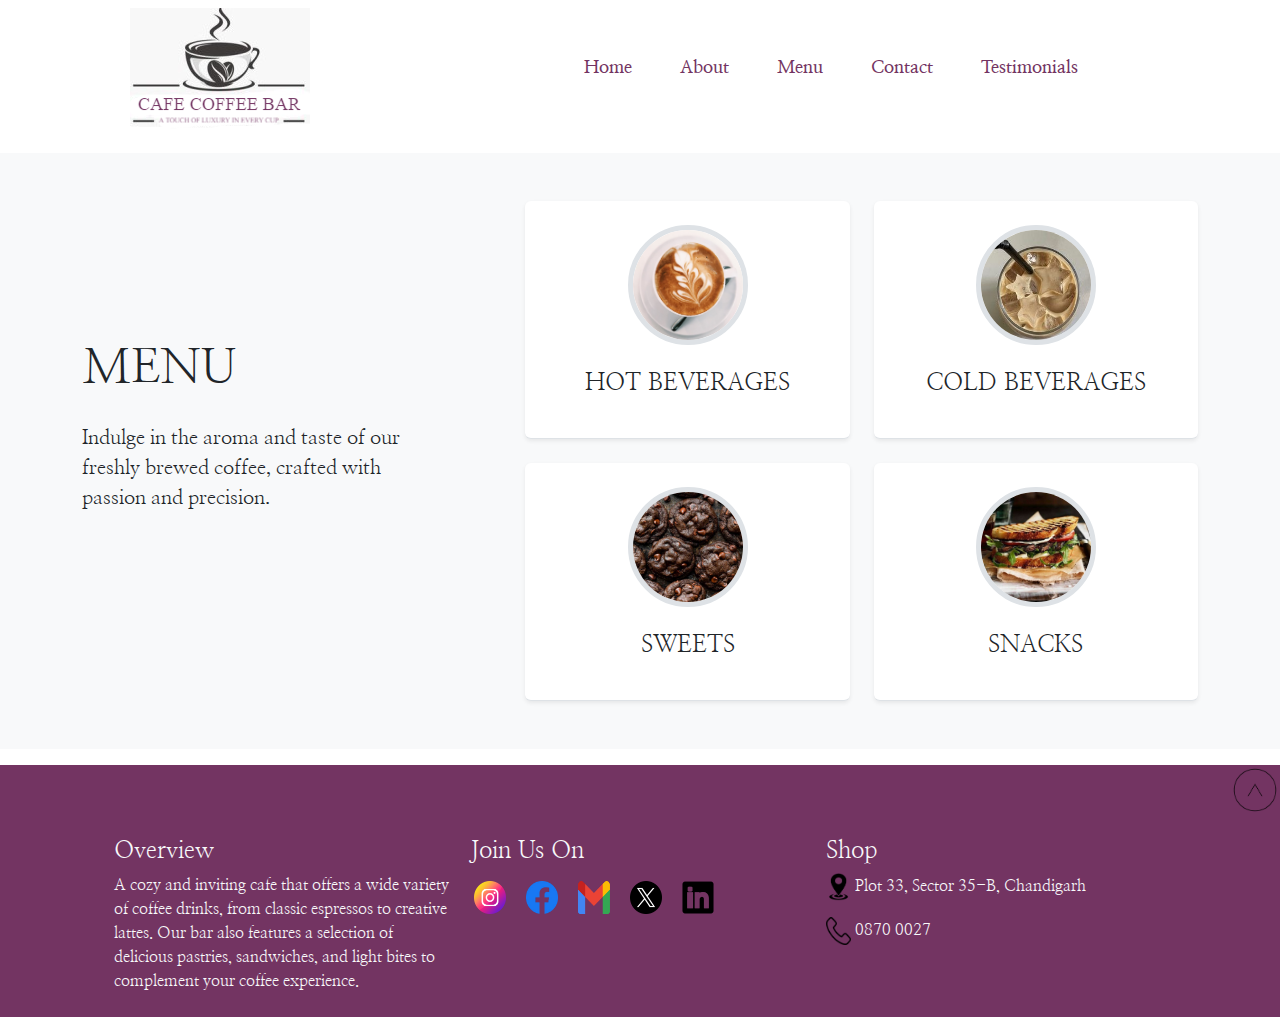
<file: menu.html>
<!DOCTYPE html>
<html lang="en">

<head>
    <meta charset="utf-8">
    <meta name="viewport" content="width=device-width, initial-scale=1">
    <link href="https://cdn.jsdelivr.net/npm/bootstrap@5.3.3/dist/css/bootstrap.min.css" rel="stylesheet"
        integrity="sha384-QWTKZyjpPEjISv5WaRU9OFeRpok6YctnYmDr5pNlyT2bRjXh0JMhjY6hW+ALEwIH" crossorigin="anonymous">
    <script src="https://cdn.jsdelivr.net/npm/bootstrap@5.3.3/dist/js/bootstrap.bundle.min.js"
        integrity="sha384-YvpcrYf0tY3lHB60NNkmXc5s9fDVZLESaAA55NDzOxhy9GkcIdslK1eN7N6jIeHz"
        crossorigin="anonymous"></script>
    <script src="script.js"></script>

    <title> Menu </title>
    <link rel="stylesheet" href="style.css">

    <!--FONTS-->
    <link rel="preconnect" href="https://fonts.googleapis.com">
    <link rel="preconnect" href="https://fonts.gstatic.com" crossorigin>
    <link href="https://fonts.googleapis.com/css2?family=Grey+Qo&display=swap" rel="stylesheet">

    <link rel="preconnect" href="https://fonts.googleapis.com">
    <link rel="preconnect" href="https://fonts.gstatic.com" crossorigin>
    <link href="https://fonts.googleapis.com/css2?family=Nanum+Myeongjo:wght@400;700;800&display=swap" rel="stylesheet">

</head>

<body>

    <!--NAVIGATION BAR-->

    <div class="container px-5">
        <nav class="navbar navbar-expand-lg navbar-light bg-white text-center">
            <div class="container">
                <img src="images/logo.png" id="img-logo">

                <!-- Toggler button for small screens -->
                <button class="navbar-toggler" type="button" data-bs-toggle="collapse" data-bs-target="#navbarlist"
                    aria-controls="navbarlist" aria-expanded="false" aria-label="Toggle navigation">
                    <span class="navbar-toggler-icon"></span>
                </button>

                <!-- Collapsible content -->
                <div class="collapse navbar-collapse px-5" id="navbarlist">
                    <ul class="navbar-nav ms-auto mb-2 mb-lg-0">
                        <li class="nav-item">
                            <a class="nav-link active text-success" aria-current="page" href="index.html">
                                <button class="list-btn px-3 py-2"> Home</button>
                            </a>
                        </li>
                        <li class="nav-item">
                            <a class="nav-link text-success" href="about.html">
                                <button class="list-btn px-3 py-2"> About </button>
                            </a>
                        </li>
                        <li class="nav-item">
                            <a class="nav-link text-success" href="menu.html">
                                <button class="list-btn px-3 py-2"> Menu</button>
                            </a>
                        </li>
                        <li class="nav-item">
                            <a class="nav-link text-success" href="contact.html">
                                <button class="list-btn px-3 py-2"> Contact</button>
                            </a>
                        </li>
                        <li class="nav-item">
                            <a class="nav-link text-success" href="testimonials.html">
                                <button class="list-btn px-3 py-2"> Testimonials </button>
                            </a>
                        </li>
                    </ul>
                </div>
            </div>
        </nav>
    </div>


    <!--MAIN-PAGE-->
    <section class="bg-light py-3 py-md-5 my-3">
        <div class="container">
            <div class="row gy-5 gy-lg-0 align-items-center">
                <div class="col-12 col-lg-4">
                    <h2 class="display-5 mb-3 mb-xl-4">MENU</h2>
                    <p class="lead mb-4 mb-xl-5">Indulge in the aroma and taste of our freshly brewed coffee, crafted
                        with passion and precision. </p>
                </div>
                <div class="col-12 col-lg-8">

                    <div class="row justify-content-xl-end">
                        <div class="col-12 col-xl-11">
                            <div class="row gy-4">
                                <div class="col-12 col-md-6" id="menu-box">
                                    <a class="menu-links" href="hotmenu.html">
                                        <div class="card border-0 border-bottom border shadow-sm"
                                            style="border-color: rgb(115, 52, 98);">
                                            <div class="card-body p-4 p-xxl-5">
                                                <figure class="text-center">
                                                    <img id="menu-img"
                                                        class="img-fluid rounded rounded-circle mb-4 border border-5"
                                                        src="images/menu/capp-hot.jpg" alt="Luna John">
                                                    <figcaption>
                                                        <h4 class="mb-2">HOT BEVERAGES</h4>
                                                    </figcaption>
                                                </figure>
                                            </div>
                                        </div>
                                    </a>
                                </div>
                                <div class="col-12 col-md-6" id="menu-box">
                                    <a class="menu-links" href="coldmenu.html">
                                        <div class="card border-0 border-bottom border shadow-sm">
                                            <div class="card-body p-4 p-xxl-5">
                                                <figure class="text-center">
                                                    <img id="menu-img"
                                                        class="img-fluid rounded rounded-circle mb-4 border border-5"
                                                        src="images/menu/iced.jpg" alt="Mark Smith">
                                                    <figcaption>
                                                        <h4 class="mb-2">COLD BEVERAGES</h4>
                                                    </figcaption>
                                                </figure>
                                            </div>
                                        </div>
                                    </a>
                                </div>
                                <div class="col-12 col-md-6" id="menu-box">
                                    <a class="menu-links" href="sweetmenu.html">
                                        <div class="card border-0 border-bottom border shadow-sm">
                                            <div class="card-body p-4 p-xxl-5">
                                                <figure class="text-center">
                                                    <img id="menu-img"
                                                        class="img-fluid rounded rounded-circle mb-4 border border-5"
                                                        src="images/menu/cookie.jpg" alt="Michael Wilson">
                                                    <figcaption>
                                                        <h4 class="mb-2">SWEETS</h4>
                                                    </figcaption>
                                                </figure>
                                            </div>
                                        </div>
                                    </a>
                                </div>
                                <div class="col-12 col-md-6" id="menu-box">
                                    <a class="menu-links" href="snackmenu.html">
                                        <div class="card border-0 border-bottom border shadow-sm">
                                            <div class="card-body p-4 p-xxl-5">
                                                <figure class="text-center">
                                                    <img id="menu-img"
                                                        class="img-fluid rounded rounded-circle mb-4 border border-5"
                                                        src="images/menu/sandw.jpg" alt="Luke Rees">
                                                    <figcaption>
                                                        <h4 class="mb-2">SNACKS</h4>
                                                    </figcaption>
                                                </figure>
                                            </div>
                                        </div>
                                    </a>
                                </div>
                            </div>
                        </div>
                    </div>
                </div>
            </div>
        </div>
    </section>
            <img onclick="backtoTop()" class="backToTop" src="images/backtop.png">

            
    <!--END-PAGE-->

    <div class="container-fluid" style="background-color: rgb(115, 52, 98) ;">
        <div class="container pt-5 pb-0 px-5">
            <div class="row text-light">
                <div class="col-sm-4 pt-4 pb-2 px-2 ">
                    <h4 class="heading-end"> Overview</h4>
                    <p class="page-end-para">A cozy and inviting cafe that offers a wide variety of coffee
                        drinks, from
                        classic espressos to creative lattes. Our bar also features a selection of delicious
                        pastries,
                        sandwiches, and light bites to complement your coffee experience.</p>
                </div>
                <div class="col-sm-4 pt-4 pb-2 px-2 ">
                    <h4 class="heading-end">Join Us On</h4>
                    <div class="row my-3 ">
                        <div class="col-sm-2 p-0 mx-1 ms-3" id="social-logos">
                            <a href="https://www.instagram.com/accounts/login/?hl=en"> <img id="social-logos"
                                    src="images/page-end-logos/instagram.png">
                            </a>
                        </div>
                        <div class="col-sm-2 p-0 mx-1 ms-3" id="social-logos">
                            <a href="https://www.facebook.com/"> <img id="social-logos"
                                    src="images/page-end-logos/facebook.png">
                            </a>
                        </div>
                        <div class="col-sm-2 p-0 mx-1 ms-3" id="social-logos">
                            <a href="https://mail.google.com/mail/"> <img id="social-logos"
                                    src="images/page-end-logos/gmail.png">
                            </a>
                        </div>
                        <div class="col-sm-2 p-0 mx-1 ms-3" id="social-logos">
                            <a href="https://twitter.com/i/flow/login"> <img id="social-logos"
                                    src="images/page-end-logos/twitter.png">
                            </a>
                        </div>
                        <div class="col-sm-2 p-0 mx-1 ms-3" id="social-logos">
                            <a href="https://in.linkedin.com/"> <img id="social-logos"
                                    src="images/page-end-logos/ldin.png">
                            </a>
                        </div>
                    </div>
                </div>
                <div class="col-sm-4 pt-4 pb-2 px-2">
                    <h4 class="heading-end">Shop</h4>
                    <p class="page-end-para"> <img class="social-logos-mini" src="images/page-end-logos/location.png">
                        Plot 33,
                        Sector 35-B,
                        Chandigarh</p>
                    <p class="page-end-para"> <img class="social-logos-mini" src="images/page-end-logos/telephone.png">
                        0870 0027</p>
                </div>
            </div>
        </div>
    </div>


</body>

</html>
</file>
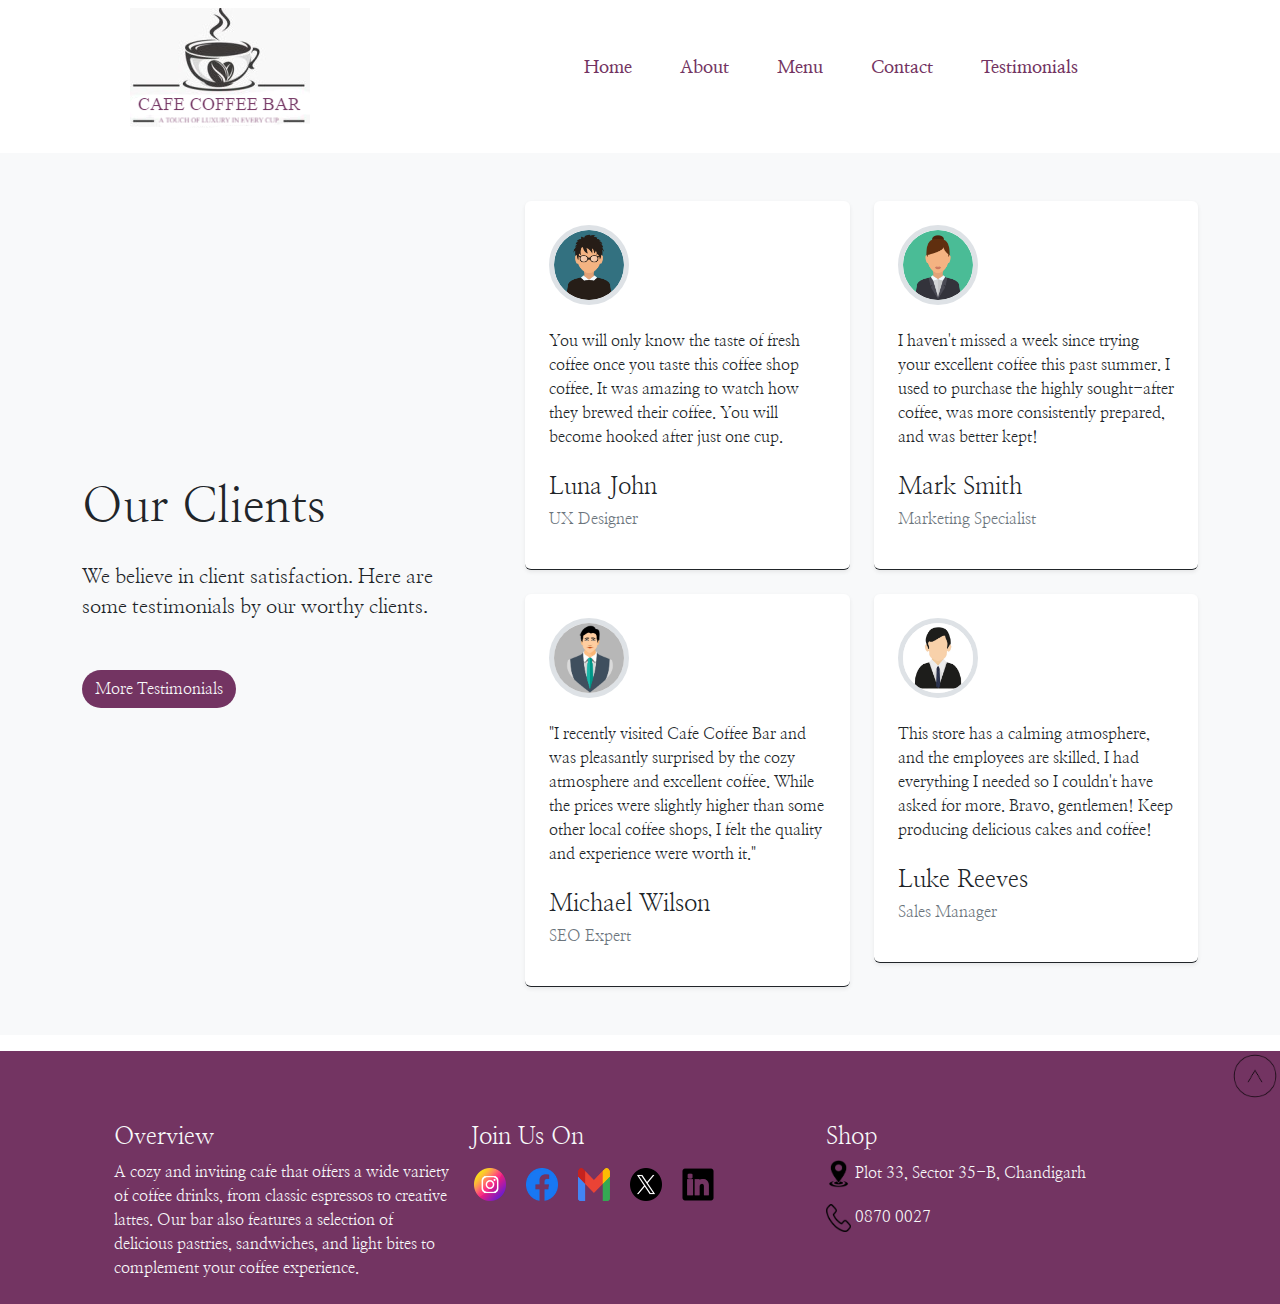
<file: testimonials.html>
<!DOCTYPE html>
<html lang="en">

<head>
    <meta charset="utf-8">
    <meta name="viewport" content="width=device-width, initial-scale=1">
    <link href="https://cdn.jsdelivr.net/npm/bootstrap@5.3.3/dist/css/bootstrap.min.css" rel="stylesheet"
        integrity="sha384-QWTKZyjpPEjISv5WaRU9OFeRpok6YctnYmDr5pNlyT2bRjXh0JMhjY6hW+ALEwIH" crossorigin="anonymous">
    <script src="https://cdn.jsdelivr.net/npm/bootstrap@5.3.3/dist/js/bootstrap.bundle.min.js"
        integrity="sha384-YvpcrYf0tY3lHB60NNkmXc5s9fDVZLESaAA55NDzOxhy9GkcIdslK1eN7N6jIeHz"
        crossorigin="anonymous"></script>
    <script src="script.js"></script>

    <title> Testimonials </title>
    <link rel="stylesheet" href="style.css">

    <!--FONTS-->
    <link rel="preconnect" href="https://fonts.googleapis.com">
    <link rel="preconnect" href="https://fonts.gstatic.com" crossorigin>
    <link href="https://fonts.googleapis.com/css2?family=Grey+Qo&display=swap" rel="stylesheet">

    <link rel="preconnect" href="https://fonts.googleapis.com">
    <link rel="preconnect" href="https://fonts.gstatic.com" crossorigin>
    <link href="https://fonts.googleapis.com/css2?family=Nanum+Myeongjo:wght@400;700;800&display=swap" rel="stylesheet">

</head>

<body>

    <!--NAVIGATION BAR-->

    <div class="container px-5">
        <nav class="navbar navbar-expand-lg navbar-light bg-white text-center">
            <div class="container">
                <img src="images/logo.png" id="img-logo">

                <!-- Toggler button for small screens -->
                <button class="navbar-toggler" type="button" data-bs-toggle="collapse" data-bs-target="#navbarlist"
                    aria-controls="navbarlist" aria-expanded="false" aria-label="Toggle navigation">
                    <span class="navbar-toggler-icon"></span>
                </button>

                <!-- Collapsible content -->
                <div class="collapse navbar-collapse px-5" id="navbarlist">
                    <ul class="navbar-nav ms-auto mb-2 mb-lg-0">
                        <li class="nav-item">
                            <a class="nav-link active text-success" aria-current="page" href="index.html">
                                <button class="list-btn px-3 py-2"> Home</button>
                            </a>
                        </li>
                        <li class="nav-item">
                            <a class="nav-link text-success" href="about.html">
                                <button class="list-btn px-3 py-2"> About </button>
                            </a>
                        </li>
                        <li class="nav-item">
                            <a class="nav-link text-success" href="menu.html">
                                <button class="list-btn px-3 py-2"> Menu</button>
                            </a>
                        </li>
                        <li class="nav-item">
                            <a class="nav-link text-success" href="contact.html">
                                <button class="list-btn px-3 py-2"> Contact</button>
                            </a>
                        </li>
                        <li class="nav-item">
                            <a class="nav-link text-success" href="testimonials.html">
                                <button class="list-btn px-3 py-2"> Testimonials </button>
                            </a>
                        </li>
                    </ul>
                </div>
            </div>
        </nav>
    </div>

    <!-- Testimonial -->
    <section class="bg-light py-3 py-md-5 my-3">
        <div class="container">
            <div class="row gy-5 gy-lg-0 align-items-center">
                <div class="col-12 col-lg-4">
                    <h2 class="display-5 mb-3 mb-xl-4">Our Clients</h2>
                    <p class="lead mb-4 mb-xl-5">We believe in client satisfaction. Here are some testimonials by our
                        worthy clients.</p>
                    <a href="#!" class="btn bsb-btn-2xl btn text-light rounded-pill"
                        style="background-color: rgb(115, 52, 98); ">More Testimonials</a>
                </div>
                <div class="col-12 col-lg-8">
                    <div class="row justify-content-xl-end">
                        <div class="col-12 col-xl-11">
                            <div class="row gy-4">
                                <div class="col-12 col-md-6">
                                    <div class="card border-0 border-bottom border-dark shadow-sm"
                                        style="border-color: rgb(115, 52, 98);">
                                        <div class="card-body p-4 p-xxl-5">
                                            <figure>
                                                <img id="test-imgs"
                                                    class="img-fluid rounded rounded-circle mb-4 border border-5"
                                                    src="images/testimonial/profile.png" alt="Luna John">
                                                <figcaption>
                                                    <blockquote class="bsb-blockquote-icon mb-4">You will only know the
                                                        taste of
                                                        fresh coffee once you taste this coffee shop coffee. It was
                                                        amazing to watch how they brewed their coffee. You will become
                                                        hooked after just one cup. </blockquote>
                                                    <h4 class="mb-2">Luna John</h4>
                                                    <h5 class="fs-6 text-secondary mb-0">UX Designer</h5>
                                                </figcaption>
                                            </figure>
                                        </div>
                                    </div>
                                </div>
                                <div class="col-12 col-md-6">
                                    <div class="card border-0 border-bottom border-dark shadow-sm">
                                        <div class="card-body p-4 p-xxl-5">
                                            <figure>
                                                <img id="test-imgs"
                                                    class="img-fluid rounded rounded-circle mb-4 border border-5"
                                                    src="images/testimonial/prof2.png" alt="Mark Smith">
                                                <figcaption>
                                                    <blockquote class="bsb-blockquote-icon mb-4"> I haven't missed a
                                                        week since trying your excellent coffee this past summer. I used
                                                        to purchase the highly sought-after coffee, was more
                                                        consistently prepared, and
                                                        was better kept!</blockquote>
                                                    <h4 class="mb-2">Mark Smith</h4>
                                                    <h5 class="fs-6 text-secondary mb-0">Marketing Specialist</h5>
                                                </figcaption>
                                            </figure>
                                        </div>
                                    </div>
                                </div>
                                <div class="col-12 col-md-6">
                                    <div class="card border-0 border-bottom border-dark shadow-sm">
                                        <div class="card-body p-4 p-xxl-5">
                                            <figure>
                                                <img id="test-imgs"
                                                    class="img-fluid rounded rounded-circle mb-4 border border-5"
                                                    src="images/testimonial/prof3.jpg" alt="Michael Wilson">
                                                <figcaption>
                                                    <blockquote class="bsb-blockquote-icon mb-4">"I recently visited
                                                        Cafe Coffee Bar and was pleasantly surprised by the cozy
                                                        atmosphere and excellent coffee. While the prices were
                                                        slightly higher than some other local coffee shops, I felt the
                                                        quality and experience were worth it."</blockquote>
                                                    <h4 class="mb-2">Michael Wilson</h4>
                                                    <h5 class="fs-6 text-secondary mb-0">SEO Expert</h5>
                                                </figcaption>
                                            </figure>
                                        </div>
                                    </div>
                                </div>
                                <div class="col-12 col-md-6">
                                    <div class="card border-0 border-bottom border-dark shadow-sm">
                                        <div class="card-body p-4 p-xxl-5">
                                            <figure>
                                                <img id="test-imgs"
                                                    class="img-fluid rounded rounded-circle mb-4 border border-5"
                                                    src="images/testimonial/prof4.jpg" alt="Luke Rees">
                                                <figcaption>
                                                    <blockquote class="bsb-blockquote-icon mb-4">This store has a
                                                        calming atmosphere, and the employees are skilled. I had
                                                        everything I needed so I couldn't have asked for more. Bravo,
                                                        gentlemen! Keep producing delicious cakes and coffee!
                                                    </blockquote>
                                                    <h4 class="mb-2">Luke Reeves</h4>
                                                    <h5 class="fs-6 text-secondary mb-0">Sales Manager</h5>
                                                </figcaption>
                                            </figure>
                                        </div>
                                    </div>
                                </div>
                            </div>
                        </div>
                    </div>
                </div>
            </div>
        </div>
    </section>
    <img onclick="backtoTop()" class="backToTop" src="images/backtop.png">

    <!--END-PAGE-->

    <div class="container-fluid" style="background-color: rgb(115, 52, 98) ;">
        <div class="container pt-5 pb-0 px-5">
            <div class="row text-light">
                <div class="col-sm-4 pt-4 pb-2 px-2 ">
                    <h4 class="heading-end"> Overview</h4>
                    <p class="page-end-para">A cozy and inviting cafe that offers a wide variety of coffee
                        drinks, from
                        classic espressos to creative lattes. Our bar also features a selection of delicious
                        pastries,
                        sandwiches, and light bites to complement your coffee experience.</p>
                </div>
                <div class="col-sm-4 pt-4 pb-2 px-2 ">
                    <h4 class="heading-end">Join Us On</h4>
                    <div class="row my-3 ">
                        <div class="col-sm-2 p-0 mx-1 ms-3" id="social-logos">
                            <a href="https://www.instagram.com/accounts/login/?hl=en"> <img id="social-logos"
                                    src="images/page-end-logos/instagram.png">
                            </a>
                        </div>
                        <div class="col-sm-2 p-0 mx-1 ms-3" id="social-logos">
                            <a href="https://www.facebook.com/"> <img id="social-logos"
                                    src="images/page-end-logos/facebook.png">
                            </a>
                        </div>
                        <div class="col-sm-2 p-0 mx-1 ms-3" id="social-logos">
                            <a href="https://mail.google.com/mail/"> <img id="social-logos"
                                    src="images/page-end-logos/gmail.png">
                            </a>
                        </div>
                        <div class="col-sm-2 p-0 mx-1 ms-3" id="social-logos">
                            <a href="https://twitter.com/i/flow/login"> <img id="social-logos"
                                    src="images/page-end-logos/twitter.png">
                            </a>
                        </div>
                        <div class="col-sm-2 p-0 mx-1 ms-3" id="social-logos">
                            <a href="https://in.linkedin.com/"> <img id="social-logos"
                                    src="images/page-end-logos/ldin.png">
                            </a>
                        </div>
                    </div>
                </div>
                <div class="col-sm-4 pt-4 pb-2 px-2">
                    <h4 class="heading-end">Shop</h4>
                    <p class="page-end-para"> <img class="social-logos-mini" src="images/page-end-logos/location.png">
                        Plot 33,
                        Sector 35-B,
                        Chandigarh</p>
                    <p class="page-end-para"> <img class="social-logos-mini" src="images/page-end-logos/telephone.png">
                        0870 0027</p>
                </div>

            </div>
        </div>
    </div>


</body>

</html>
</file>
<file: style.css>
/*COMMON-IN-ALL-PAGES*/



/*INDEX-PAGE*/
.nav-link {
    font-size: 16px;
}

.topnav {
    background-color: #ffffff00;
    overflow: hidden;
}

.list-btn {
    border: none;
    background-color: white;
    font-size: 18px;
    font-weight: 600;
    color: rgb(115, 52, 98);
}

.list-btn:hover {
    background-color: rgb(115, 52, 98);
    color: white;
    border-radius: 5px;
}


#img-logo {
    float: left;
}


#img-main {}

#main-h1,
#main-h6 {
    font-family: "Aboreto", system-ui;
    font-weight: 400;
    color: #fcc7e2;
}

#main-h6 {
    font-size: 19px;
}

.navbar-toggler {
    background-color: rgba(255, 255, 255, 0);
}



/* page2*/
body {

    font-family: "Nanum Myeongjo", serif;
    font-style: normal;
}

#pg2-para {
    font-weight: 650;
    font-size: 20px;
}

.img-mini {
    height: 50px;
    width: 50px;
    border-radius: 50%;
}

#about-btn {
    font-size: 20px;
    font-weight: 900;
    background-color: #ffb3da;
    color: rgb(115, 52, 98);
    border-radius: 2px;
    width: 170px;
    height: 40px;
    border: none
}

#about-btn:hover {
    color: white;
    background-color: rgb(115, 52, 98);
}


/*PAGE3*/
.pg3-h4 {
    font-weight: 900;
    color: rgb(115, 52, 98);
}

.list {
    list-style-type: none;
    color: white;
    font-weight: 700;
}

.border:hover {
    cursor: pointer;

}

.list {
    text-decoration: none;
    color: white;
    font-size: 18px;
}

#explore-btn {
    font-size: 20px;
    font-weight: 600;
    background-color: #ffb3da;
    border-radius: 2px;
    width: 160px;
    height: 40px;
    border: none
}


/*PAGE-4*/
#img-page4-grid {
    height: 400px;
}


/*ABOUT-PAGE*/

#h1-about-us {
    color: #ffb3da;
    font-weight: 700;
}

#about-pg-para {
    font-weight: 500;
    font-size: 24px;
    color: white;
}

#img-main-aboutpg {
    max-width: 100%;
    height: auto;
}

.address-about{
    font-weight: 700;
}

.shopname-about{
    font-weight: 800;
}




/*CONTACT PAGE */
#submit-btn-contactpg {
    color: white;
    background-color:rgb(115, 52, 98);

}
#submit-btn-contactpg:hover {
    color: rgb(115, 52, 98);
    background-color: #ffb3da;
}

/*MENU-PAGE*/

#menu-img{
    width: 120px;
    height: 120px;
    border-radius: 50%;
}
 
#menu-main-head{
    color: white;
    font-weight: 700;
}

.menu-name{
    font-weight: 600;
}
#menu-box{
    cursor: pointer;
}
.menu-links{
    text-decoration: none;
}

/*

/* TESTIMONIALS-PG*/

#test-imgs{
    width: 80px;
    height: 80px;
}



/*PAGE END */
#social-logos {
    height: 33px;
    width: 32px;
}

.social-logos-mini {
    height: 28px;
    width: 25px;
}

.backToTop{
    float: right;
    width: 50px;
    height: 50px;
    position: sticky; 
    cursor: pointer;
}
</file>
